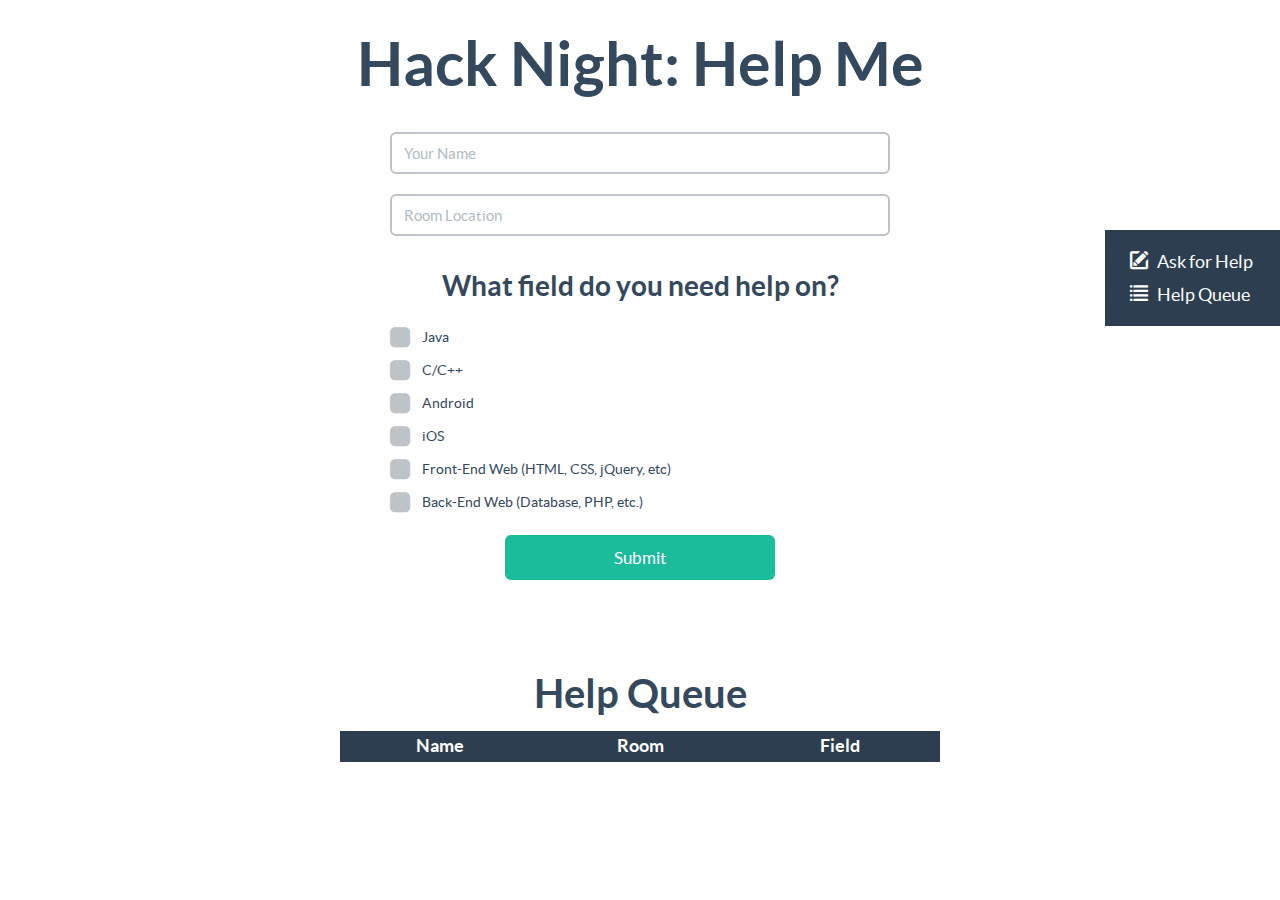
<file: index.html>
<!DOCTYPE html>
<html lang="en">
  <head>
    <meta charset="utf-8">
    <meta http-equiv="X-UA-Compatible" content="IE=edge">
    <meta name="viewport" content="width=device-width, initial-scale=1">
    <meta name="description" content="Hack Night Help Me Queue">
    <meta name="author" content="Eduardo Ramirez">    <meta charset="utf-8">
    <link href="dist/css/vendor/bootstrap.min.css" rel="stylesheet">
    <link href="dist/css/flat-ui.css" rel="stylesheet">
    <link href="docs/assets/css/demo.css" rel="stylesheet">
    <link href="css/style.css" rel="stylesheet">
    <script src='https://cdn.firebase.com/js/client/1.1.1/firebase.js'></script>

    <script src="https://code.jquery.com/jquery-1.10.2.min.js"></script>
    <script src="https://maxcdn.bootstrapcdn.com/bootstrap/3.3.0/js/bootstrap.min.js"></script>
    <script src="js/helpme.js"></script>
    <script src="js/responsive.js"></script>
    <title>Hack Night Help Me</title>
    <!-- HTML5 shim and Respond.js IE8 support of HTML5 elements and media queries -->
    <!--[if lt IE 9]>
      <script src="https://oss.maxcdn.com/libs/html5shiv/3.7.0/html5shiv.js"></script>
      <script src="https://oss.maxcdn.com/libs/respond.js/1.4.2/respond.min.js"></script>
    <![endif]-->
  </head>

  <body>
    <div class="menu">
      <div class="menu-option" id="2ask"><span class="fui-new"></span>&nbsp;&nbsp;&nbsp;Ask for Help</div>
      <div class="menu-option" id="2queue"><span class="fui-list-numbered"></span>&nbsp;&nbsp;&nbsp;Help Queue</div>
    </div>
    <h1 class="headline">Hack Night: Help Me</h1>
    <div class="space_filler_lol"></div>
    <form id="THEFORM">
      <div id="name-div" class="form-group">
        <input id="name" class="form-control" type="text" placeholder="Your Name" name="name"></input>
      </div>
      <div id="location-div" class="form-group">
        <input id="location" class="form-control" type="text" placeholder="Room Location" name="room"></input>
      </div>
        <div class="row">
        <h5 class="headline field_help">What field do you need help on?</h5>
        <div class="col-xs-12 FORMCHECK">
          <label class="checkbox" for="checkbox1">
            <input type="checkbox" value="Java" name="checkbox1" id="checkbox1" data-toggle="checkbox">
            Java
          </label>
          <label class="checkbox" for="checkbox2">
            <input type="checkbox" value="C/C++" name="checkbox2" id="checkbox2" data-toggle="checkbox">
            C/C++
          </label>
          <label class="checkbox" for="checkbox3">
            <input type="checkbox" value="Android" name="checkbox3" id="checkbox3" data-toggle="checkbox">
            Android
          </label>
          <label class="checkbox" for="checkbox4">
            <input type="checkbox" value="iOS" name="checkbox4" id="checkbox4" data-toggle="checkbox">
            iOS
          </label>
          <label class="checkbox" for="checkbox5">
            <input type="checkbox" value="Front End" name="checkbox5" id="checkbox5" data-toggle="checkbox">
            Front-End Web (HTML, CSS, jQuery, etc)
          </label>
          <label class="checkbox" for="checkbox6">
            <input type="checkbox" value="Backend" name="checkbox6" id="checkbox6" data-toggle="checkbox">
            Back-End Web (Database, PHP, etc.)
          </label>
        </div> <!-- /checkboxes col-xs-3 -->
      </div>
      <div id="submit" ><button class="btn btn-block btn-lg btn-primary button_offset">Submit</button></div>
    </form>
    <br/><br/>

    <h3 class="qH3">Help Queue</h3>
    <table id="queueTable">
      <tr class="tableHeader">
        <td>Name</td>
        <td>Room</td>
        <td>Field</td>
      </tr>
    </table>

    <br/><br/>
    <!-- Bootstrap core JavaScript
    ================================================== -->
    <!-- Placed at the end of the document so the pages load faster -->
    <script src="dist/js/vendor/jquery.min.js"></script>
    <script src="dist/js/flat-ui.min.js"></script>
    <script src="docs/assets/js/application.js"></script>
    <script>

      var uri = window.location.toString();
      if (uri.indexOf("?") > 0) {
          var clean_uri = uri.substring(0, uri.indexOf("?"));
          window.history.replaceState({}, document.title, clean_uri);
      }

      $('#2ask').click(function() {
        $("html, body").animate({ scrollTop: 0 }, "fast");
        return false;
      });

      $('#2queue').click(function() {
         $('html,body').animate({
          scrollTop: $("#queueTable").offset().top},
          "fast");
      });


      $('#submit').click(function(){
        var success_toggle = true;
        var name = $('#name').val();
        var location = $('#location').val();
        var field = '';

        for(var i = 0; i < 7; i++)
        {
          if($('#checkbox'+i.toString()).is(':checked')){
            field += $('#checkbox'+i.toString()).val() + ' ';
          }
        }

        if(name == null || name == '') {
          $('#name-div').removeClass("has-success");
          $('#name-div').addClass("has-error");
          success_toggle = false;
        }
        else {
          $('#name-div').removeClass("has-error");
          $('#name-div').addClass("has-success");
        }

        if(location == null || location == '') {
          $('#location-div').removeClass("has-success");
          $('#location-div').addClass("has-error");
          success_toggle = false;
        }
        else {
          $('#location-div').removeClass("has-error");
          $('#location-div').addClass("has-success");
        }

        if(field == null || field == '') {
          $('.field_help').css('color','#c0392b');
          success_toggle = false;
        }
        else {
          $('.field_help').css('color','#34495e');
        }

        if(!success_toggle){
          return false;
        }

        newHelp(name, location, field);
        var uri = window.location.toString();
      });
      
      fb.on('child_added', function(help){
        var userinfo = [];
        help.forEach(function(useritem){
          userinfo.push(useritem.val());
        });

        displayQueue(userinfo);
      });

      /*fb.on('child_removed', function(help){

        $(document).ready(function() {
           $("#queueTable").find("tr:gt(0)").remove();
        });
        
        updateQueue();
      }); */

       $(window).resize(function() {
          if ($(window).width() < 480) {
            $(".menu").hide();
          }
          else{
            $(".menu").show();
          }
       });

    </script>
    <script sr="js/analyticstracking.js"></script>
  </body>
</html>
</file>
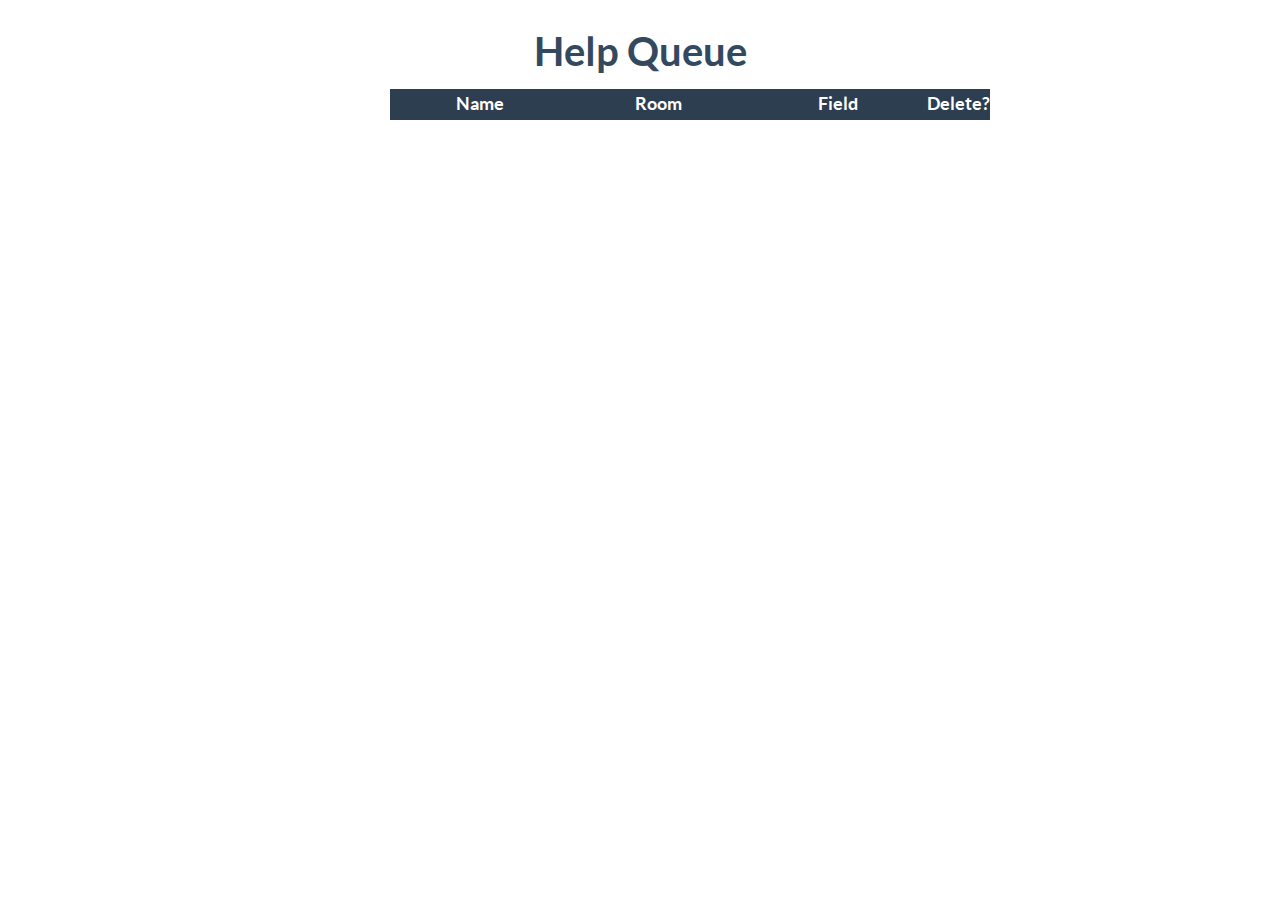
<file: mentors.html>
<!DOCTYPE html>
<html lang="en">
  <head>
    <meta charset="utf-8">
    <meta http-equiv="X-UA-Compatible" content="IE=edge">
    <meta name="viewport" content="width=device-width, initial-scale=1">
    <meta name="description" content="Hack Night Help Me Queue">
    <meta name="author" content="Eduardo Ramirez">    <meta charset="utf-8">
    <link href="dist/css/vendor/bootstrap.min.css" rel="stylesheet">
    <link href="dist/css/flat-ui.css" rel="stylesheet">
    <link href="docs/assets/css/demo.css" rel="stylesheet">
    <link href="css/style.css" rel="stylesheet">
    <script src='https://cdn.firebase.com/js/client/1.1.1/firebase.js'></script>

    <script src="https://code.jquery.com/jquery-1.10.2.min.js"></script>
    <script src="https://maxcdn.bootstrapcdn.com/bootstrap/3.3.0/js/bootstrap.min.js"></script>
    <script src="js/helpme.js"></script>
    <title>Mentors</title>
    <!-- HTML5 shim and Respond.js IE8 support of HTML5 elements and media queries -->
    <!--[if lt IE 9]>
      <script src="https://oss.maxcdn.com/libs/html5shiv/3.7.0/html5shiv.js"></script>
      <script src="https://oss.maxcdn.com/libs/respond.js/1.4.2/respond.min.js"></script>
    <![endif]-->
  </head>

  <body>
    <h3 class="qH3">Help Queue</h3>
    <div class="mentor">
      <table id="queueTable">
        <tbody>
        <tr class="tableHeader">
          <td>Name</td>
          <td>Room</td>
          <td>Field</td>
          <td>Delete?</td>
        </tr>
      </table>
    </div>

    <br/><br/>
    <!-- Bootstrap core JavaScript
    ================================================== -->
    <!-- Placed at the end of the document so the pages load faster -->
    <script src="dist/js/vendor/jquery.min.js"></script>
    <script src="dist/js/flat-ui.min.js"></script>
    <script src="docs/assets/js/application.js"></script>
    <script>      
      fb.on('child_added', function(help){
        var userinfo = [];
        help.forEach(function(useritem){
          userinfo.push(useritem.val());
        });

        displayQueueMentors(userinfo);
      });

      fb.on('child_removed', function(help){
        location.reload();
      });

      setTimeout( function() {
      $("div").click(function(){
        if($(this).attr('class')=='rem'){
          var n = $(this).find("input").val();  
          removeUser(n);
        }
      })}, 1000);

    </script>
    <script sr="js/analyticstracking.js"></script>
  </body>
</html>
</file>
<file: docs/assets/css/demo.css>
/*!
 * Flat UI Free v2.2.1 (http://designmodo.github.io/Flat-UI/)
 * Copyright 2013-2014 Designmodo, Inc.
 */

/* Prettyfy Theme */
.prettyprint {
  padding: 15px 21px;
  font-family: Menlo, 'Bitstream Vera Sans Mono', 'DejaVu Sans Mono', Monaco, Consolas, monospace;
  background-color: #f7f7f9;
  border: 2px solid #e1e1e8;
  }
.pln {
  color: #333;
  }
@media screen {
  .str {
    color: #d14;
    }
  .kwd {
    color: #333;
    }
  .com {
    color: #998;
    }
  .typ {
    color: #458;
    }
  .lit {
    color: #458;
    }
  .pun {
    color: #333;
    }
  .opn {
    color: #333;
    }
  .clo {
    color: #333;
    }
  .tag {
    color: navy;
    }
  .atn {
    color: teal;
    }
  .atv {
    color: #d14;
    }
  .dec {
    color: #333;
    }
  .var {
    color: teal;
    }
  .fun {
    color: #900;
    }
  }
@media print, projection {
  .str {
    color: #060;
    }
  .kwd {
    font-weight: bold;
    color: #006;
    }
  .com {
    font-style: italic;
    color: #600;
    }
  .typ {
    font-weight: bold;
    color: #404;
    }
  .lit {
    color: #044;
    }
  .pun,
  .opn,
  .clo {
    color: #440;
    }
  .tag {
    font-weight: bold;
    color: #006;
    }
  .atn {
    color: #404;
    }
  .atv {
    color: #060;
    }
  }
/* Specify class=linenums on a pre to get line numbering */
ol.linenums {
  margin-top: 0;
  margin-bottom: 0;
  }
.container {
  width: 970px !important;
  }
.demo-headline {
  padding: 73px 0 110px;
  text-align: center;
  }
.demo-logo {
  margin: 10px 0;
  font: 900 90px/100px "Helvetica Neue", Helvetica, Arial, sans-serif;
  letter-spacing: -2px;
  }
.demo-logo .logo {
  width: 236px;
  height: 181px;
  margin: 0 auto 26px;
  overflow: hidden;
  text-indent: -9999em;
  background: url(../img/demo/logo-mask.png) center 0 no-repeat;
  background-size: 236px 181px;
  }
.demo-logo small {
  display: block;
  padding-top: 5px;
  font-size: 22px;
  font-weight: 700;
  color: rgba(52, 73, 94, .3);
  letter-spacing: 0;
  }
.demo-row {
  margin-bottom: 20px;
  }
.demo-row .demo-heading-note,
.demo-row .demo-text-note {
  position: absolute;
  bottom: 10px;
  left: 0;
  display: block;
  width: 260px;
  font-size: 13px;
  font-weight: 400;
  line-height: 13px;
  color: #c0c1c2;
  }
.demo-row .demo-text-note {
  top: 10px;
  bottom: auto;
  }
.demo-row.typography-row .demo-content {
  float: none;
  width: auto;
  clear: both;
  }
.demo-row.typography-row .demo-type-example {
  position: relative;
  padding-left: 25%;
  margin-bottom: 40px;
  }
.demo-section-title {
  margin: 10px 0;
  font: 900 32px/40px "Helvetica Neue", Helvetica, Arial, sans-serif;
  }
.demo-panel-title {
  padding-top: 20px;
  margin: 2px 0 20px;
  font: bold 23px/40px "Helvetica Neue", Helvetica, Arial, sans-serif;
  }
.demo-panel-title small {
  font-size: inherit;
  font-weight: 400;
  color: #798795;
  }
.demo-navigation {
  margin-top: -10px;
  margin-bottom: -4px;
  }
.demo-pager {
  margin-top: -20px;
  }
.demo-tooltips {
  height: 126px;
  }
.demo-tooltips .tooltip {
  position: relative !important;
  top: -8px !important;
  left: -8px !important;
  }
.demo-headings {
  margin-bottom: 12px;
  }
.demo-tiles {
  margin-bottom: 46px;
  }
.demo-icons {
  padding-left: 20px;
  margin-left: -20px;
  font-size: 32px;
  }
.demo-icons .demo-content {
  margin: 0 0 0 -35px;
  }
.demo-icons .demo-content > span {
  display: inline-block;
  width: 24px;
  margin: 0 0 32px 35px;
  font-size: 24px;
  }
.demo-icons-tooltip {
  position: absolute;
  bottom: 0;
  left: 100%;
  width: 80px;
  margin-left: 0 !important;
  font-size: 12px;
  color: #c2c8cf;
  }
.demo-illustrations .demo-content {
  padding-top: 20px;
  margin: 0 0 0 -40px;
  }
.demo-illustrations .demo-content:before,
.demo-illustrations .demo-content:after {
  display: table;
  content: " ";
  }
.demo-illustrations .demo-content:after {
  clear: both;
  }
.demo-illustrations .demo-content > div {
  float: left;
  width: 100px;
  height: 100px;
  margin: 0 0 40px 40px;
  line-height: 100px;
  text-align: center;
  }
.demo-illustrations img {
  display: inline-block;
  max-width: 100px;
  max-height: 100px;
  vertical-align: middle;
  }
.demo-samples {
  margin-bottom: 46px;
  }
.demo-download-section {
  float: none;
  padding: 60px 0 90px 20px;
  margin: 0 auto;
  text-align: center;
  }
.demo-download-section [class*='fui-'] {
  margin: 3px 0 -3px;
  }
.demo-download {
  width: 190px;
  height: 190px;
  padding: 40px 28px 30px 32px;
  margin: 0 auto 32px;
  text-align: center;
  background-color: #ebedef;
  border-radius: 50%;
  }
.demo-download img {
  width: 82px;
  height: 104px;
  }
.demo-download-text {
  padding: 20px 0;
  font-size: 15px;
  text-align: center;
  }
.demo-text-box a:hover {
  color: #1abc9c;
  }
.demo-browser {
  padding-top: 42px;
  margin: 0 41px 140px 0;
  color: #fff;
  background: #2c3e50 url(../img/demo/browser.png) 0 0 no-repeat;
  background-size: 659px 42px;
  border-radius: 0 0 6px 6px;
  }
.demo-browser-side {
  float: left;
  width: 151px;
  padding: 22px 20px;
  }
.demo-browser-side > h5 {
  margin-top: 4px;
  margin-bottom: 3px;
  font-size: 16px;
  font-weight: 400;
  text-transform: none;
  }
.demo-browser-side > h6 {
  margin-top: 3px;
  font-size: 11px;
  font-weight: 300;
  line-height: 18px;
  text-transform: none;

  -webkit-font-smoothing: subpixel-antialiased;
  }
.demo-browser-author {
  display: block;
  width: 84px;
  height: 84px;
  margin: 0 auto;
  background: url(../img/demo/browser-author.jpg) center no-repeat;
  border: 3px solid #fff;
  border-radius: 50%;
  }
.demo-browser-action {
  padding: 30px 0 12px;
  }
.demo-browser-action > .btn {
  padding: 7px 0 8px 11px !important;
  text-align: left;
  border-radius: 3px;
  }
.demo-browser-action > .btn > [class^="fui-"] {
  position: relative;
  top: 1px;
  margin-right: 12px;
  }
.demo-browser-content {
  padding: 21px 0 0 20px;
  overflow: hidden;
  background-color: #34495e;
  border-radius: 0 0 6px;
  }
.demo-browser-content > img {
  float: left;
  width: 146px;
  margin: 0 15px 20px 0;
  border: 6px solid #fff;
  }
@media only screen and (-webkit-min-device-pixel-ratio: 2), only screen and (-webkit-min-device-pixel-ratio: 1.5), only screen and (-moz-min-device-pixel-ratio: 2), only screen and (-o-min-device-pixel-ratio: 3/2), only screen and (-o-min-device-pixel-ratio: 2/1), only screen and (min--moz-device-pixel-ratio: 1.5), only screen and (min-device-pixel-ratio: 1.5), only screen and (min-device-pixel-ratio: 2) {
  .logo {
    background-image: url(../img/demo/logo-mask-2x.png);
    }
  .demo-browser {
    background-image: url(../img/demo/browser-2x.png);
    }
  }
.demo-swatches-row [class*="col"] {
  float: left;
  min-height: 1px;
  }
.demo-swatches-row .swatches-col {
  width: 800px;
  margin-left: -5px;
  }
.demo-swatches-row .swatches-desc-col {
  width: 140px;
  margin-left: 20px;
  }
</file>
<file: css/style.css>
@media max-width{

}


.headline {
  text-align: center;
}

#THEFORM {
  width: 500px;
  margin-left: auto;
  margin-right: auto;
}

.form-control {
  margin-bottom: 15px;
}

.FORM-CHECK {
  padding-left: 50px;
}

.button_offset {
  margin-top: 50px;
  width: 270px;
  margin-left: auto;
  margin-right: auto;
}

.header {
  position: absolute;
  top: 0;
  left: 0;
  text-align: left;
  width: 100%;
  height: 60px;
  color: white;
  background-color: #2c3e50;
}

.space_filler_lol {
  height: 20px;
}

.head_helper {
  text-align: center;
}

.title {
  font-weight: bolder;
  font-size: 32px;
}

.menu {
  position: fixed;
  right: 0;
  margin-top: 80px;
}

#queueTable {
  width: 600px;
  /*margin-left: -50px;*/
  margin-left: auto;
  margin-right: auto;
  text-align: center;
}

.tableHeader {
  text-align: center;
  color: white;
  background-color: #2c3e50;
  font-weight: bold;
  border-radius-top-left: 10px; 
}

td {
  width: 33%;
}

.qH3 {
  text-align: center;
}

.menu {
  background-color: #2c3e50;
  width: 175px;
  margin-top: 200px;
  padding-top: 15px;
  padding-bottom: 15px;
  z-index: 1000;
}

.menu-option {
  padding-left: 25px;
  color: white;
}

.menu-option:hover {
  background-color: #3E5873;
  cursor: pointer;
}

#submit {
	margin-top: -40px;
}

.mentor {
  width: 500px;
  margin-left: auto;
  margin-right: auto;
}

.rem{
  cursor: pointer;
  height: 50px;
}

#row1 {
  background-color: #ecf0f1;
}
</file>
